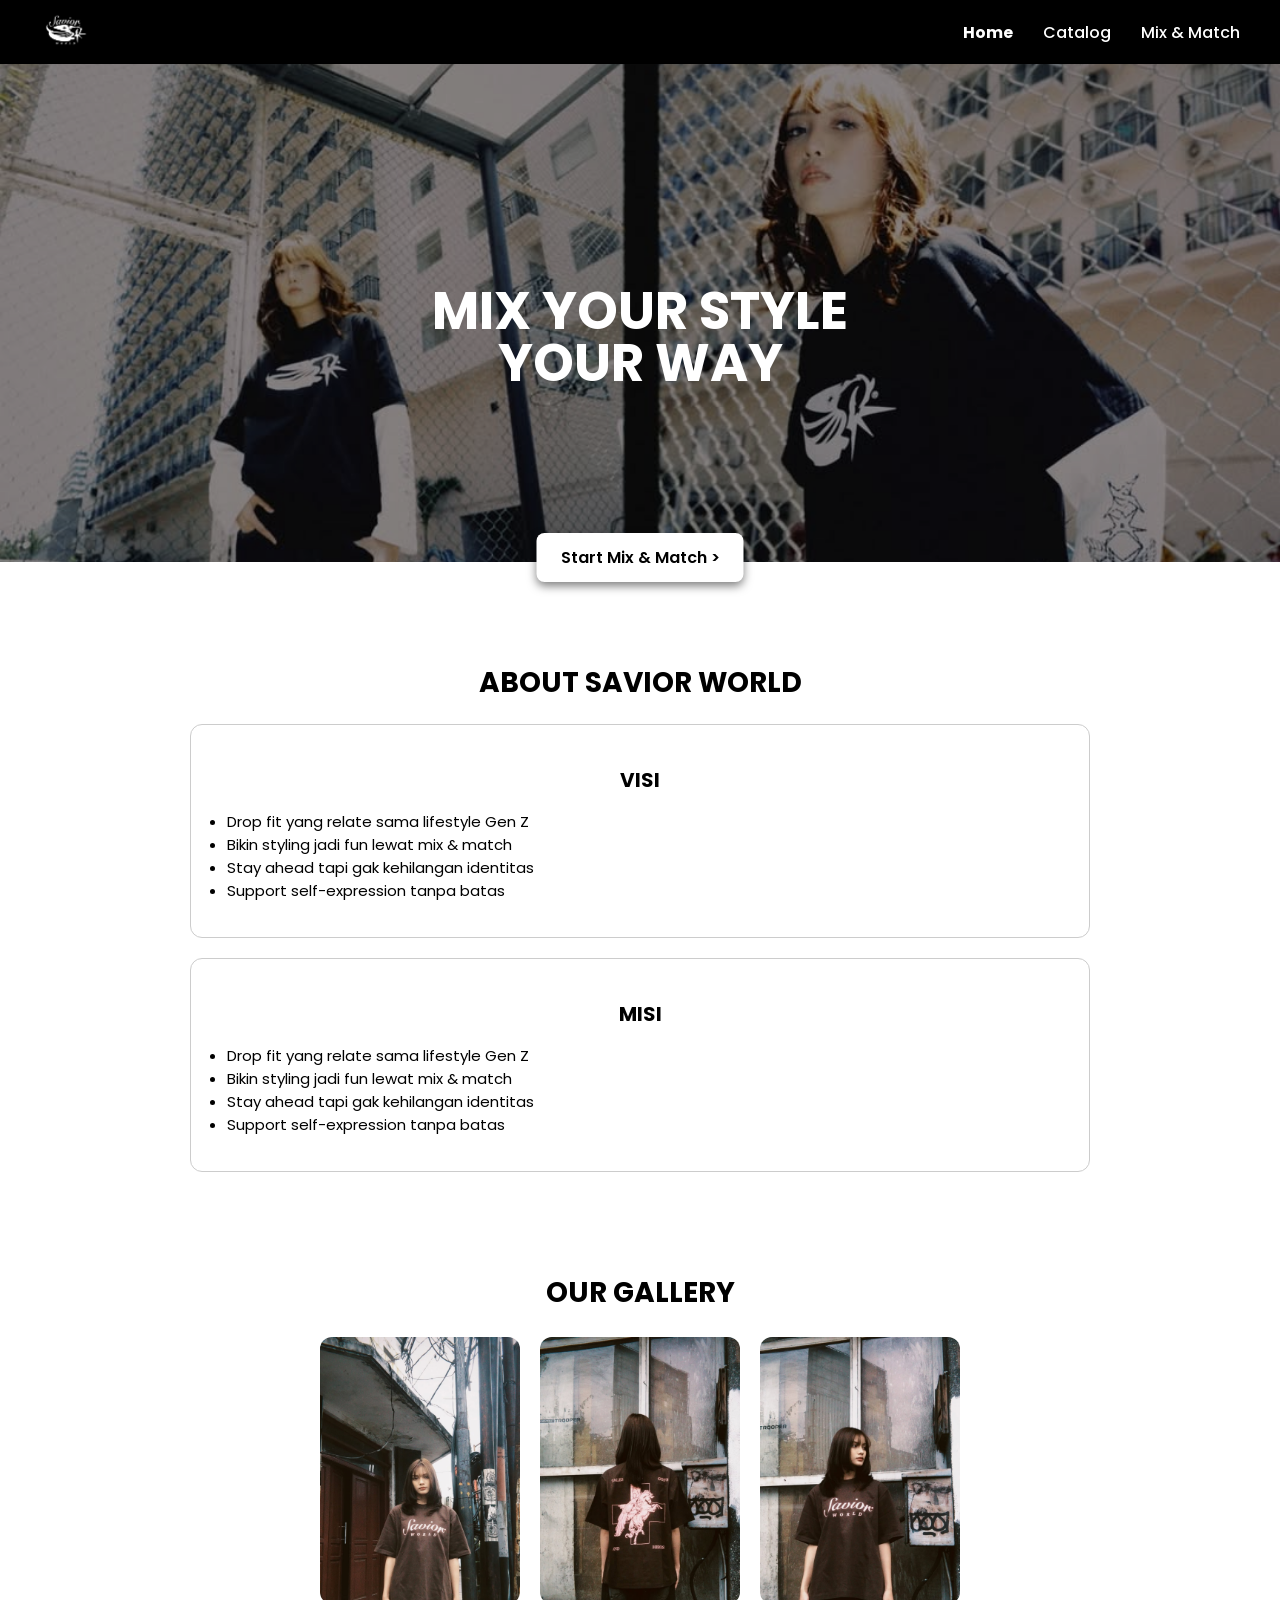
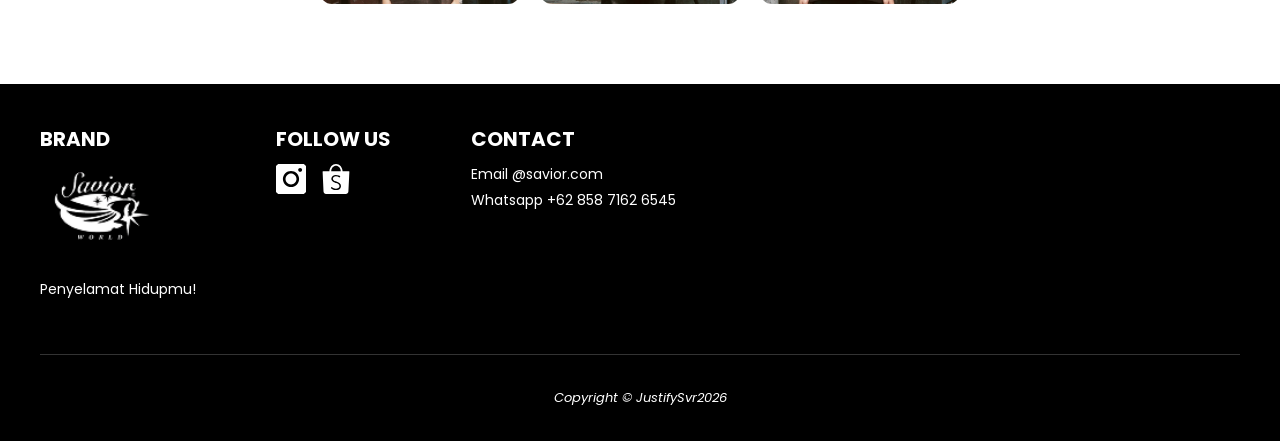
<file: index.html>
<!DOCTYPE html>
<html>
    <head>
        <meta charset="UTF-8">
        <meta name="viewport" content="width=device-width, initial-scale=1.0">
        <title>Savior World</title>
        <link rel="stylesheet" href="https://fonts.googleapis.com/css2?family=Poppins:wght@400;700&display=swap" />
        <link rel="stylesheet" href="css/global.css">
        <link rel="stylesheet" href="css/home.css">
    </head>

    <body>
        <header>
            <nav class="navbar">
                <div class="nav-container">
                    <div class="logo">
                        <img src="image/Logo-Putih-Savior-World.png" alt="Savior World Logo White">
                    </div>

                    <!-- MENU MOBILE -->
                    <div class="hamburger" onclick="toggleMenu()">
                        <img id="burger" src="image/icon/icon-burger.svg" alt="Open Menu">
                    </div>

                    <!-- MENU DESKTOP -->
                    <div class="menu-desktop">
                        <a href="index.html">Home</a>
                        <a href="html/catalog.html">Catalog</a>
                        <a href="html/mixmatch.html">Mix & Match</a>
                    </div>
                </div>
            </nav>

            <!-- OVERLAY MENU MOBILE -->
            <div class="backdrop" id="backdrop" onclick="toggleMenu()"></div> <!-- Biar background gelap saat buka overlay -->
            <div class="overlay" id="overlay">
                <div class="close" onclick="toggleMenu()">
                    <img src="image/icon/icon-close-putih.svg" alt="Close Menu">
                </div>

                <div class="menu-overlay">
                    <a href="index.html">Home</a>
                    <a href="html/catalog.html">Catalog</a>
                    <a href="html/mixmatch.html">Mix & Match</a>
                </div>
            </div>
        </header>

        <!-- ISI HOME -->
        <main>
            <!-- HERO -->
            <section class="hero">
                <img src="image/Foto/Gambar-kolase-cewe.jpg" alt="Hero Image">

                <div class="hero-text">
                    <h1>MIX YOUR STYLE <br> YOUR WAY</h1>
                </div>

                <button class="hero-button">
                    <a href="html/mixmatch.html">Start Mix & Match ></a>
                </button>
            </section>

            <!-- ABOUT -->
            <section class="about">
                <h2>ABOUT SAVIOR WORLD</h2>

                <div class="card">
                    <h3>VISI</h3>
                    <ul>
                        <li>Drop fit yang relate sama lifestyle Gen Z</li>
                        <li>Bikin styling jadi fun lewat mix & match</li>
                        <li>Stay ahead tapi gak kehilangan identitas</li>
                        <li>Support self-expression tanpa batas</li>
                    </ul>
                </div>

                <div class="card">
                    <h3>MISI</h3>
                    <ul>
                        <li>Drop fit yang relate sama lifestyle Gen Z</li>
                        <li>Bikin styling jadi fun lewat mix & match</li>
                        <li>Stay ahead tapi gak kehilangan identitas</li>
                        <li>Support self-expression tanpa batas</li>
                    </ul>
                </div>
            </section>  
            
            <!-- GALLERY -->
            <section class="gallery">
                <h2>OUR GALLERY</h2>
                <p>Swipe here</p>
                
                <div class="gallery-container">
                    <img src="image/Foto/Gambar-cewe-depan-bajucoklat.jpg" alt="Gallery gambar bagian depan">
                    <img src="image/Foto/Gambar-cewe-belakang-bajucoklat.jpg" alt="Gallery gambar bagian belakang">
                    <img src="image/Foto/Gambar-cewe-samping-bajucoklat.jpg" alt="Gallery gambar bagian samping">
                </div>
            </section>
        </main>

        <!-- FOOTER -->
        <footer>
            <div class="footer-container">
                <div class="footer-section brand-section">
                    <h3 class="footer-title">BRAND</h3>
                    <img src="image/Logo-Putih-Savior-World.png" alt="Savior World Logo Putih">
                    <p>Penyelamat Hidupmu!</p>
                </div>

                <div class="footer-section social-section">
                    <h3 class="footer-title">FOLLOW US</h3>

                    <div class="social-icons">
                        <a href="https://www.instagram.com/svr.wrld/">
                            <img src="image/icon/icon_instagram.svg" alt="Instagram">
                        </a>
                        <a href="https://shopee.co.id/eldinosaurrawr?entryPoint=ShopBySearch&searchKeyword=savior%20world">
                            <img src="image/icon/icon_shopee.svg" alt="Shopee">
                        </a>
                    </div>
                </div>

                <div class="footer-section contact-section">
                    <h3 class="footer-title">CONTACT</h3>
                    <p>Email @savior.com</p>
                    <p>Whatsapp +62 858 7162 6545</p>
                </div>
            </div>
            
            <div class="footer-bottom">
                <p>Copyright &copy; JustifySvr2026</p>
            </div>
        </footer>

        <script src="script.js"></script>
    </body>
</html>
</file>
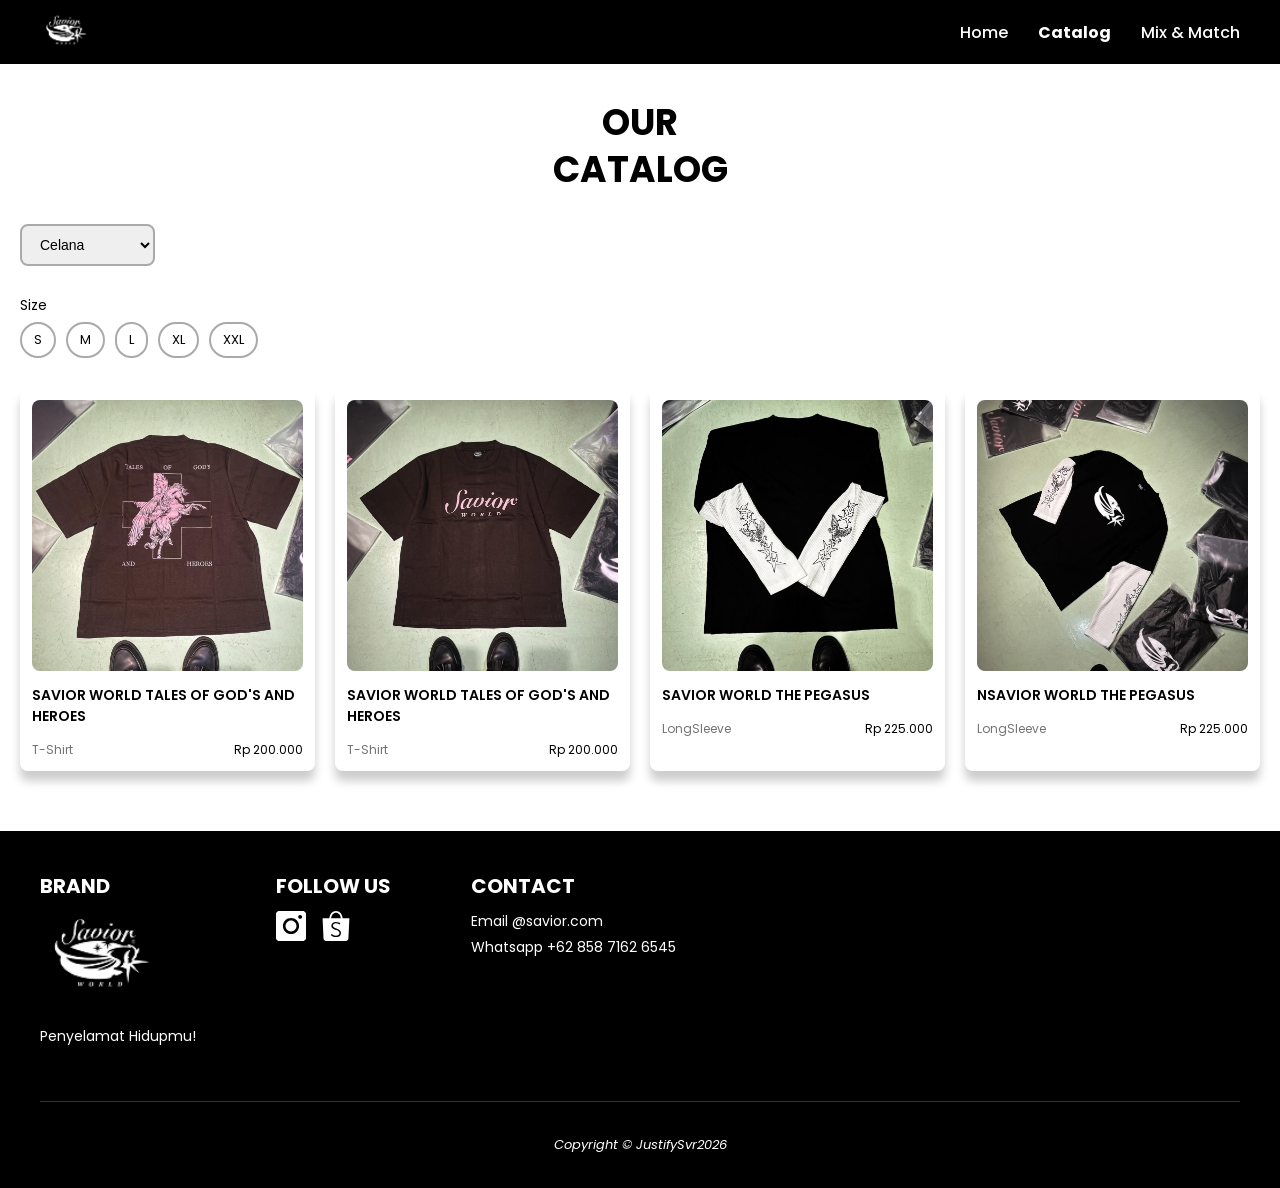
<file: html/catalog.html>
<!doctype html>
<html>
  <head>
    <meta charset="UTF-8">
    <meta name="viewport" content="width=device-width, initial-scale=1.0">
    <title>Savior World</title>
    <link
      rel="stylesheet"
      href="https://fonts.googleapis.com/css2?family=Poppins:wght@400;700&display=swap"
    >
    <link rel="stylesheet" href="../css/global.css">
    <link rel="stylesheet" href="../css/catalog.css">
  </head>

  <body>
    <header>
      <nav class="navbar">
        <div class="nav-container">
          <div class="logo">
            <img src="../image/Logo-Putih-Savior-World.png" alt="Savior World Logo White">
          </div>
    
          <!-- MENU MOBILE -->
          <div class="hamburger" onclick="toggleMenu()">
            <img id="burger" src="../image/icon/icon-burger.svg" alt="Open Menu">
          </div>
    
          <!-- MENU DESKTOP -->
          <div class="menu-desktop">
            <a href="../index.html">Home</a>
            <a href="catalog.html">Catalog</a>
            <a href="mixmatch.html">Mix & Match</a>
          </div>
        </div>
      </nav>
    
      <!-- OVERLAY MENU MOBILE -->
      <div class="backdrop" id="backdrop" onclick="toggleMenu()"></div> <!-- Biar background gelap saat buka overlay -->
      <div class="overlay" id="overlay">
        <div class="close" onclick="toggleMenu()">
          <img src="../image/icon/icon-close-putih.svg" alt="Close Menu">
        </div>
    
        <div class="menu-overlay">
          <a href="../index.html">Home</a>
          <a href="catalog.html">Catalog</a>
          <a href="mixmatch.html">Mix & Match</a>
        </div>
      </div>
    </header>

    <main>
      <section class="title">
        <b>OUR<br />CATALOG</b>
      </section>

      <!-- FILTER -->
      <section class="filter">
        <div class="dropdown">
          <select name="kategori">
            <option value="" disabled selection>Pilih Kategori</option>
            <option value="celana">Celana</option>
            <option value="tshirt">T-shirt</option>
            <option value="longsleeve">Longsleeve</option>
          </select>
        </div>

        <!-- SIZE -->
        <div class="size">
          <p>Size</p>
          <div class="size-list">
            <span>S</span>
            <span>M</span>
            <span>L</span>
            <span>XL</span>
            <span>XXL</span>
          </div>
        </div>
      </section>

      <!-- PRODUCTS CARD -->
      <section class="products">
        <div class="card">
          <img src="../image/Foto/Baju-coklat-belakang.jpg">
          <h3>SAVIOR WORLD TALES OF GOD'S AND HEROES</h3>
          <div class="info">
            <span>T-Shirt</span>
            <span>Rp 200.000</span>
          </div>
        </div>

        <div class="card">
          <img src="../image/Foto/Baju-coklat-depan.jpg">
          <h3>SAVIOR WORLD TALES OF GOD'S AND HEROES</h3>
          <div class="info">
            <span>T-Shirt</span>
            <span>Rp 200.000</span>
          </div>
        </div>

        <div class="card">
          <img src="../image/Foto/Baju-hitam-belakang.jpg">
          <h3>SAVIOR WORLD THE PEGASUS</h3>
          <div class="info">
            <span>LongSleeve</span>
            <span>Rp 225.000</span>
          </div>
        </div>

        <div class="card">
          <img src="../image/Foto/Baju-hitam-depan.jpg">
          <h3>NSAVIOR WORLD THE PEGASUS</h3>
          <div class="info">
            <span class="jenis">LongSleeve</span>
            <span class="harga">Rp 225.000</span>
          </div>
        </div>
      </section>
    </main>

    <!-- PRODUCTS DETAILS -->
    <div class="overlay-details" id="overlay-details">
      <div class="modal">
        <div class="modal-header">
          <p>Product Details</p>
          <span class="close" id="closeBtn">
            <img src="../image/icon/close.svg">
          </span>
        </div>

        <div class="modal-content">
          <div class="product-detail">
            <div class="product-image">
              <img src="../image/Foto/Baju-coklat-belakang.jpg">
            </div>

            <div class="product-info">
              <h3>SAVIOR WORLD TALES OF GOD'S AND HEROES</h3>

              <div class="info">
                <span>T-Shirt</span>
                <span>Rp 200.000</span>
              </div>

              <p><b>Available Sizes:</b></p>
              <div class="size-details">
                <span>S</span><span>M</span><span>L</span><span>XL</span>
              </div>

              <p><b>Available Colors:</b></p>
              <div class="color-details">
                <span>White</span><span>Black</span><span>Brown</span>
              </div>

              <p><b>Size Chart:</b></p>

              <div class="size-chart-table">
                <div class="chart-title">
                  Jenis size: Tinggi dan besar, Reguler<br />
                  Ukuran tubuh
                </div>

                <table>
                  <thead>
                    <tr>
                      <th>Size</th>
                      <th>Tinggi (cm)</th>
                      <th>Lebar bahu (cm)</th>
                    </tr>
                  </thead>

                  <tbody>
                    <tr>
                      <td>M</td>
                      <td>68</td>
                      <td>44</td>
                    </tr>

                    <tr>
                      <td>L</td>
                      <td>72</td>
                      <td>46</td>
                    </tr>

                    <tr>
                      <td>XL</td>
                      <td>74</td>
                      <td>48</td>
                    </tr>
                  </tbody>
                </table>
              </div>

              <p><b>Description</b></p>
              <p>
                <b>Savior “Tales of Gods and Heroes” </b>
                <br>Material: Australian Breeze Cotton 16s 
                <br>Cutting: Boxy Oversize Fit 
                <br>Texture: Soft, breathable, and slightly structured 
                <br>Neck: Ribbed 
                <br>Print: High-quality screen print 
                <br>Finishing: Clean stitching
              </p>
            </div>
          </div>
        </div>

        <div class="modal-buy">
          <a
            href="https://shopee.co.id/eldinosaurrawr?entryPoint=ShopBySearch&searchKeyword=savior%20world"
          >
            <button class="buy-btn">
              <img src="../image/icon/buy.svg" alt="Shopee"> Buy on Shopee
            </button>
          </a>
        </div>
      </div>
    </div>

    <!-- FOOTER -->
    <footer>
      <div class="footer-container">
        <div class="footer-section brand-section">
          <h3 class="footer-title">BRAND</h3>
          <img
            src="../image/Logo-Putih-Savior-World.png"
            alt="Savior World Logo Putih"
          >
          <p>Penyelamat Hidupmu!</p>
        </div>

        <div class="footer-section social-section">
          <h3 class="footer-title">FOLLOW US</h3>

          <div class="social-icons">
            <a href="https://www.instagram.com/svr.wrld/">
              <img src="../image/icon/icon_instagram.svg" alt="Instagram">
            </a>
            <a
              href="https://shopee.co.id/eldinosaurrawr?entryPoint=ShopBySearch&searchKeyword=savior%20world"
            >
              <img src="../image/icon/icon_shopee.svg" alt="Shopee">
            </a>
          </div>
        </div>

        <div class="footer-section contact-section">
          <h3 class="footer-title">CONTACT</h3>
          <p>Email @savior.com</p>
          <p>Whatsapp +62 858 7162 6545</p>
        </div>
      </div>

      <div class="footer-bottom">
        <p>Copyright &copy; JustifySvr2026</p>
      </div>
    </footer>

    <script src="../script.js"></script>
  </body>
</html>
</file>
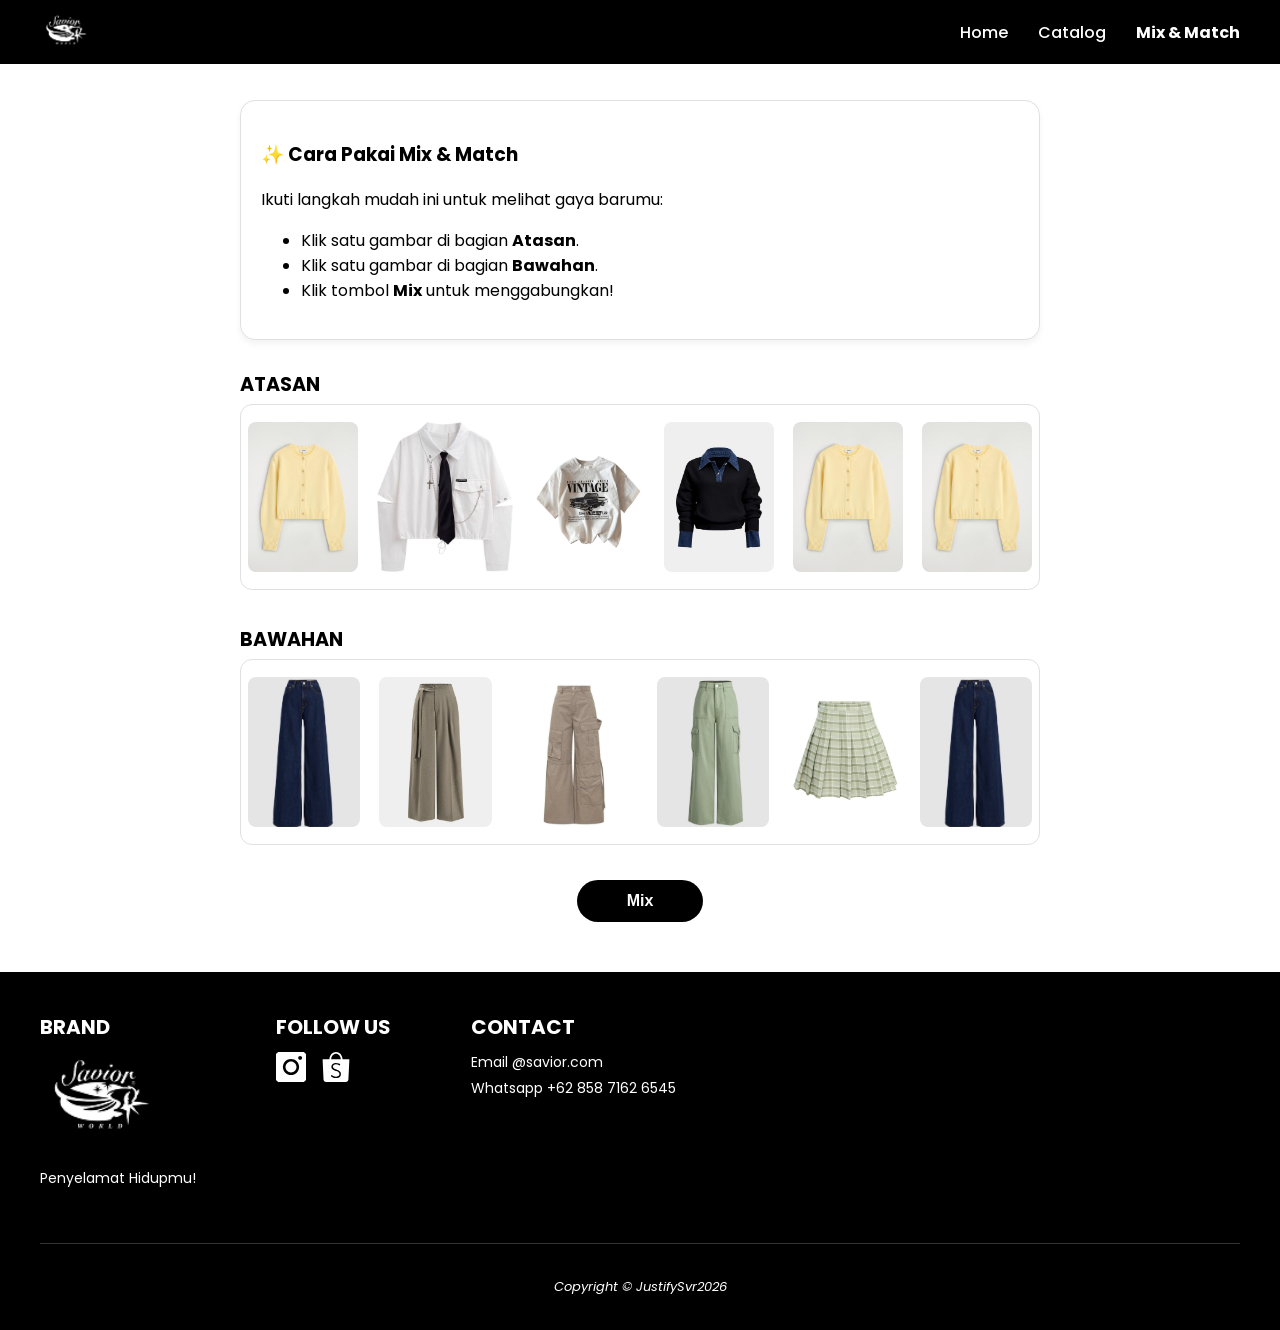
<file: html/mixmatch.html>
<!DOCTYPE html>
<html>

<head>
    <meta charset="UTF-8">
    <meta name="viewport" content="width=device-width, initial-scale=1.0">
    <title>Savior World</title>
    <link rel="stylesheet" href="https://fonts.googleapis.com/css2?family=Poppins:wght@400;700&display=swap"/>
    <link rel="stylesheet" href="../css/global.css">
    <link rel="stylesheet" href="../css/mixmatch.css">
</head>

<body>
    <header>
        <nav class="navbar">
            <div class="nav-container">
                <div class="logo">
                    <img src="../image/Logo-Putih-Savior-World.png" alt="Savior World Logo White">
                </div>
    
                <!--Tampilan mobile-->
                <div class="hamburger" onclick="toggleMenu()">
                    <img id="burger" src="../image/icon/icon-burger.svg" alt="Open Menu">
                </div>
    
                <!--Tampilan Dekstop-->
                <div class="menu-desktop">
                    <a href="../index.html">Home</a>
                    <a href="catalog.html">Catalog</a>
                    <a href="mixmatch.html">Mix & Match</a>
                </div>
            </div>
        </nav>
    
        <!-- OVERLAY MENU MOBILE -->
        <div class="backdrop" id="backdrop" onclick="toggleMenu()"></div> <!-- Biar background gelap saat buka overlay -->
        <div class="overlay" id="overlay">
            <div class="close" onclick="toggleMenu()">
                <img src="../image/icon/icon-close-putih.svg" alt="Close Menu">
            </div>
    
            <div class="menu-overlay">
                <a href="../index.html">Home</a>
                <a href="catalog.html">Catalog</a>
                <a href="mixmatch.html">Mix & Match</a>
            </div>
        </div>
    </header>

    <main>
        <div class="mixmatch-container">
            <div class="guide-card">
                <h3>✨ Cara Pakai Mix & Match</h3>
                <p>Ikuti langkah mudah ini untuk melihat gaya barumu:</p>
                <ul>
                    <li>Klik satu gambar di bagian <b>Atasan</b>.</li>
                    <li>Klik satu gambar di bagian <b>Bawahan</b>.</li>
                    <li>Klik tombol <b>Mix</b> untuk menggabungkan!</li>
                </ul>
            </div>

            <div id="result-display" class="result-area">
                <h3 class="result_title">Your Style Concept:</h3>
                <div id="combined-preview" class="preview-box"></div>
                <hr class="result-divider">
            </div>

            <section class="selection-section">
                <h4>ATASAN</h4>
                <div class="items-grid">
                    <img src="../image/Foto/img_mixmatch_atasan2.jpg" class="item-choice atasan" onclick="pilihItem(this, 'atasan')">
                    <img src="../image/Foto/img_mixmatch_atasan.jpg" class="item-choice atasan" onclick="pilihItem(this, 'atasan')">
                    <img src="../image/Foto/img_mixmatch_atasan3.jpg" class="item-choice atasan" onclick="pilihItem(this, 'atasan')">
                    <img src="../image/Foto/img_mixmatch_atasan4.jpg" class="item-choice atasan" onclick="pilihItem(this, 'atasan')">
                    <img src="../image/Foto/img_mixmatch_atasan2.jpg" class="item-choice atasan" onclick="pilihItem(this, 'atasan')">
                    <img src="../image/Foto/img_mixmatch_atasan2.jpg" class="item-choice atasan" onclick="pilihItem(this, 'atasan')">
                </div>
            </section>

            <section class="selection-section">
                <h4>BAWAHAN</h4>
                <div class="items-grid">
                    <img src="../image/Foto/img_mixmatch_bawahan.jpg" class="item-choice bawahan" onclick="pilihItem(this, 'bawahan')">
                    <img src="../image/Foto/img_mixmatch_bawahan2.jpg" class="item-choice bawahan" onclick="pilihItem(this, 'bawahan')">
                    <img src="../image/Foto/img_mixmatch_bawahan3.jpg" class="item-choice bawahan" onclick="pilihItem(this, 'bawahan')">
                    <img src="../image/Foto/img_mixmatch_bawahan4.jpg" class="item-choice bawahan" onclick="pilihItem(this, 'bawahan')">
                    <img src="../image/Foto/img_mixmatch_bawahan5.jpg" class="item-choice bawahan" onclick="pilihItem(this, 'bawahan')">
                    <img src="../image/Foto/img_mixmatch_bawahan.jpg" class="item-choice bawahan" onclick="pilihItem(this, 'bawahan')">
                </div>
            </section>

            <div class="action-area">
                <button class="btn-mix" onclick="gabungkanStyle()">Mix</button>
            </div>
        </div>
    </main>

    <!-- FOOTER -->
    <footer>
        <div class="footer-container">
            <div class="footer-section brand-section">
                <h3 class="footer-title">BRAND</h3>
                <img src="../image/Logo-Putih-Savior-World.png" alt="Savior World Logo Putih">
                <p>Penyelamat Hidupmu!</p>
            </div>
    
            <div class="footer-section social-section">
                <h3 class="footer-title">FOLLOW US</h3>
    
                <div class="social-icons">
                    <a href="https://www.instagram.com/svr.wrld/">
                        <img src="../image/icon/icon_instagram.svg" alt="Instagram">
                    </a>
                    <a href="https://shopee.co.id/eldinosaurrawr?entryPoint=ShopBySearch&searchKeyword=savior%20world">
                        <img src="../image/icon/icon_shopee.svg" alt="Shopee">
                    </a>
                </div>
            </div>
    
            <div class="footer-section contact-section">
                <h3 class="footer-title">CONTACT</h3>
                <p>Email @savior.com</p>
                <p>Whatsapp +62 858 7162 6545</p>
            </div>
        </div>
    
        <div class="footer-bottom">
            <p>Copyright &copy; JustifySvr2026</p>
        </div>
    </footer>

    <script src="../script.js"></script>
</body>
</html>
</file>
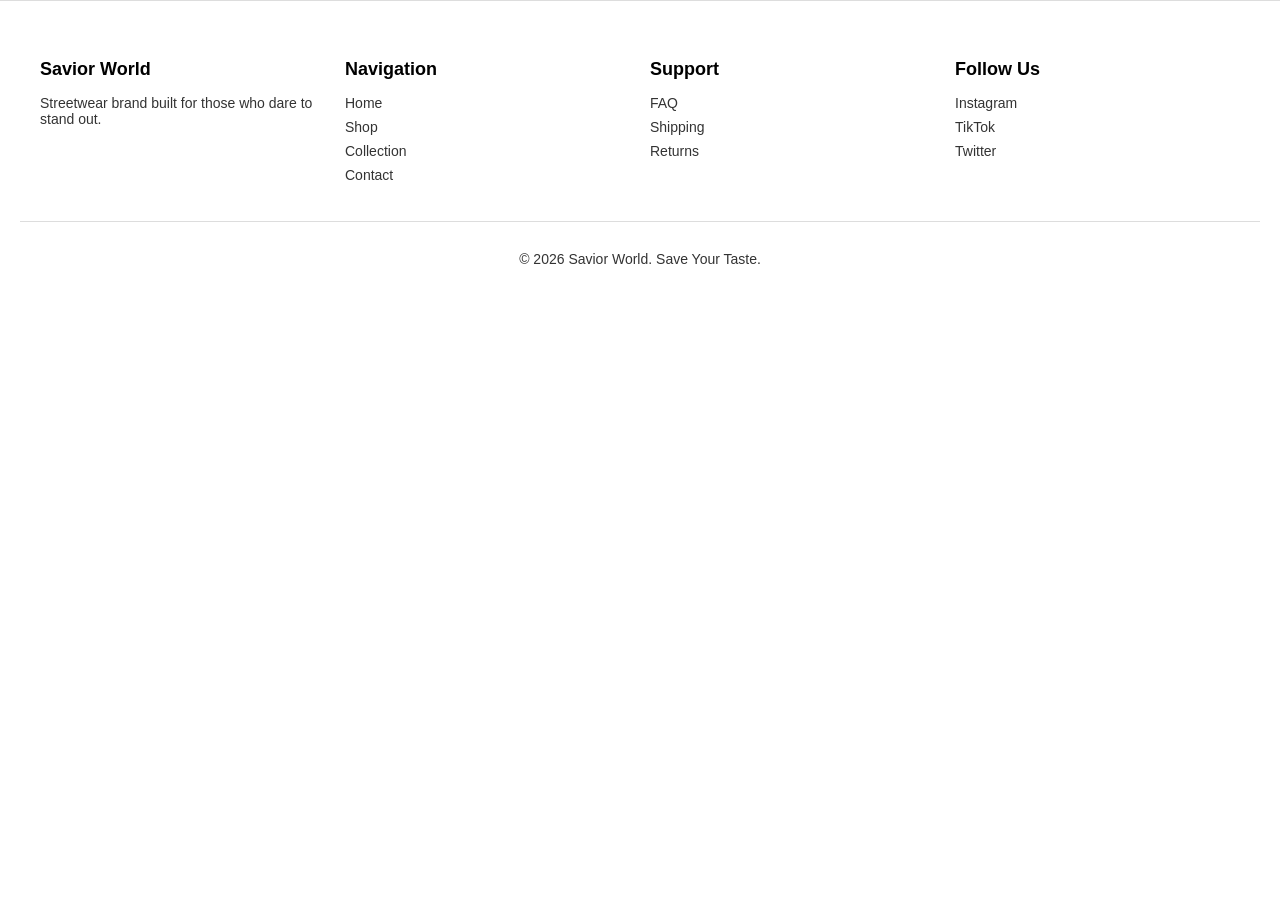
<file: html/savior-world-footer.html>
<!DOCTYPE html>
<html lang="en">
<head>
  <meta charset="UTF-8">
  <meta name="viewport" content="width=device-width, initial-scale=1.0">
  <title>Savior World Footer</title>
  <link rel="stylesheet" href="../css/style-footer.css">
</head>
<body>

  <footer class="footer">
    <div class="footer-container">

      <div>
        <h3>Savior World</h3>
        <p>Streetwear brand built for those who dare to stand out.</p>
      </div>

      <div>
        <h3>Navigation</h3>
        <a href="#">Home</a>
        <a href="#">Shop</a>
        <a href="#">Collection</a>
        <a href="#">Contact</a>
      </div>

      <div>
        <h3>Support</h3>
        <a href="#">FAQ</a>
        <a href="#">Shipping</a>
        <a href="#">Returns</a>
      </div>

      <div>
        <h3>Follow Us</h3>
        <a href="#">Instagram</a>
        <a href="#">TikTok</a>
        <a href="#">Twitter</a>
      </div>

    </div>

    <div class="footer-bottom">
      <p>© 2026 Savior World. Save Your Taste.</p>
    </div>
  </footer>

</body>
</html>
</file>
<file: css/global.css>
/* TAMPILAN MOBILE (DEFAULT) */
body{
    margin: 0;
    font-family: 'Poppins', sans-serif;
}

/* STYLE NAVBAR */
.navbar{
    position: fixed;
    top: 0;
    left: 0;
    width: 100%;
    background: black;
    padding: 12px 0;
    z-index: 1000;
}

.nav-container{
    display: flex;
    justify-content: space-between;
    align-items: center;
    max-width: 1200px;
    margin: 0 auto;
    padding: 0 24px;
}

/* LOGO NAVBAR */
.logo{
    display: flex;
    align-items: center;
}

.logo img{
    height: 40px;
    display: block;
}

/* HAMBURGER NAVBAR */
.hamburger img{
    width: 24px;
    cursor: pointer;
    display: block;
}

/* MENU DESKTOP */
.menu-desktop{
    display: none; /* hidden di tampilan mobile */
}

.menu-desktop a{
    color: white;
    text-decoration: none;
    margin-left: 30px;
    font-weight: 500;
}

.menu-desktop a.active{
    font-weight: 700;
}

/* BACKDROP OVERLAY */
.backdrop{
    position: fixed;
    top: 0;
    left: 0;
    width: 100%;
    height: 100%;
    background: rgba(0, 0, 0, 0.25);
    opacity: 0;
    visibility: hidden;
    z-index: 998;
}

.backdrop.active{
    opacity: 1;
    visibility: visible;
}

/* OVERLAY MENU MOBILE */
.overlay{
    position: fixed;
    top: -50%;
    width: 100%;
    background: black;
    z-index: 999;
    padding: 20px 0;
}

.overlay.active{
    top: 0;
}

.close{
    text-align: right;
    cursor: pointer;
}

.close img{
    width: 24px;
}

/* MENU OVERLAY */
.menu-overlay{
    display: flex;
    flex-direction: column;
    align-items: center;
    margin-top: 20px;
    gap: 20px;
}

.menu-overlay a{
    color: white;
    text-decoration: none;
    font-size: 18px;
    font-weight: 500;
}

main{
    margin-top: 80px;
}

/* STYLE FOOTER */
footer{
    background-color: black;
    color: white;
    padding: 20px 40px;
}

.footer-container{
    margin: 0 auto;
    display: flex;
    flex-wrap: wrap;
    flex-direction: row;
    justify-content: space-between;
    gap: 20px;
}

.footer-section{
    flex: 0 1 auto;
}

.footer-title{
    font-size: 14px;
    font-weight: bold;
    margin-bottom: 10px;
}

.brand-section img{
    width: 120px;
    margin-bottom: 10px;
}

.brand-section p{
    font-size: 14px;
    margin-top: 5px;
}

.social-section{
    text-align: right;
}

.social-icons{
    display: flex;
    gap: 15px;
    justify-content: flex-end;
}

.social-icons img{
    width: 30px;
    height: auto;
}

.contact-section{
    flex: 1 1 100%;
}

.contact-section p{
    font-size: 14px;
    margin: 5px 0;
}

.footer-bottom{
    margin-top: 20px;
    text-align: center;
    font-style: italic;
    font-size: 13px;
    border-top: 1px solid #333;
    padding-top: 20px;
    width: 100%;
}

/* TAMPILAN DESKTOP */
@media (min-width: 768px) {
    .menu-desktop{
        display: flex;
        align-items: center; 
    }

    .hamburger{
        display: none;
    }

    .backdrop{
        display: none;
    }

    .overlay{
        display: none;
    }

    .footer-container{
        flex-direction: row;
        flex-wrap: nowrap;
        justify-content: flex-start;
        gap: 80px;
        align-items: flex-start;
    }

    .footer-title {
        font-size: 20px;
    }

    .footer-section{
        flex: 0 1 auto;
        text-align: left;
    }

    .social-section{
        text-align: left;
    }

    .social-icons{
        justify-content: flex-start;
    }

    .contact-section{
        flex: 0 1 auto;
    }

    .footer-bottom{
        text-align: center;
        margin-top: 40px;
    }
}
</file>
<file: css/home.css>
/* Hero Section */
.hero{
    position: relative;
    width: 100%;
    margin-top: -80px;
    padding-top: 62px;
    z-index: 2;
}

.hero img{
    display: block;
    width: 100%;
    height: auto;
    object-fit: cover;
}

.hero::after{
    content: "";
    position: absolute;
    inset: 0;
    background: rgba(0, 0, 0, 0.4);
}

.hero-text{
    position: absolute;
    top: 60%;
    left: 50%;
    transform: translate(-50%, -50%);
    text-align: center;
    width: 90%;
    z-index: 2;
}

.hero-text h1{
    color: white;
    font-size: 26px;
    font-weight: 700;
    line-height: 1;
}

.hero-button{
    position: absolute;
    bottom: -20px;
    left: 50%;
    transform: translateX(-50%);
    padding: 10px 20px;
    border-radius: 8px;
    border: none;
    background: white;
    font-weight: 600;
    box-shadow: 0 4px 10px rgba(0, 0, 0, 0.5);
    z-index: 3;
    cursor: pointer;
}

.hero-button a{
    color: black;
    text-decoration: none;
    font-family: Poppins;
}

/* About Section */
.about{
    margin-top: 80px;
    padding: 0px 20px;
    text-align: center;
}

.about h2{
    font-size: 18px;
    margin-bottom: 20px;
}

/* Info Cards (Visi & Misi) */
.card{
    border: 1px solid #ccc;
    border-radius: 12px;
    padding: 14px 16px;
    margin-bottom: 20px;
    text-align: left;
}

.card h3{
    margin-bottom: 10px;
    text-align: center;
}

.card ul{
    padding-left: 16px; 
    font-size: 13px;
}

/* Gallery Section */
.gallery{
    margin: 40px 0;
    padding: 0 20px; 
    text-align: center;
}

.gallery h2{
    font-size: 18px;
}

.gallery p{
    font-size: 12px;
    margin-bottom: 16px;
}

/* Container untuk Scroll */
.gallery-container{
    display: flex;
    gap: 20px;
    overflow-x: auto; 
    justify-content: flex-start;
}

/* Menghilangkan scrollbar di Chrome, Safari, dan Edge */
.gallery-container::-webkit-scrollbar {
    display: none;
}

.gallery-container img{
    width: 120px; 
    border-radius: 12px;
}

@media (min-width: 768px) {
    .hero{
        margin: -80px auto 0;
    }

    .hero img{
        height: 500px;
        object-fit: cover;
    }
    .hero-text h1{
        font-size: 52px;
    }

    .hero-button{
        font-size: 16px;
        padding: 12px 24px;
    }

    .about{
        max-width: 900px;
        margin: 100px auto;
    }

    .about h2{
        font-size: 28px;
    }

    .card{
        padding: 20px;
    }

    .card h3{
        font-size: 20px;
    }

    .card ul{
        font-size: 15px;
    }

    .gallery{
        max-width: 1000px;
        margin: 80px auto;
    }

    .gallery h2{
        font-size: 28px;
    }

    .gallery p{
        display: none;
    }

    .gallery-container{
        justify-content: center;
    }

    .gallery-container img{
        width: 200px;
    }
}
</file>
<file: css/catalog.css>
main{
  display: flex;
  flex-direction: column;
  gap: 30px;
  padding: 20px;
}

.title {
  text-align: center;
  font-size: 26px;
  font-weight: 700;
  line-height: 1.3;
}

.filter {
  display: flex;
  flex-direction: column;
  gap: 15px;
}

.dropdown select {
  border: 2px solid #aaa;
  border-radius: 8px;
  padding: 10px 14px;
  font-size: 14px;
  cursor: pointer;
}

.size{
  display:flex;
  flex-direction:column;
}

.size p{
  font-size: 14px;
  margin-bottom: 6px;
}

.size-list {
  display: flex;
  flex-wrap: wrap;
  gap: 10px;
}

.size-list span {
  border: 2px solid #aaa;
  border-radius: 25px;
  padding: 6px 12px;
  font-size: 13px;
  cursor: pointer;
}

.size-list span.active{
  border-color: black;
}

.products {
  display: grid;
  grid-template-columns: repeat(2, 1fr);
  gap: 20px;
}

.products .card {
  padding: 12px;
  margin-bottom: 40px;
  border-radius: 8px;
  box-shadow: 0 10px 10px rgba(0, 0, 0, 0.2);
  cursor: pointer;
}

.products .card img {
  width: 100%;
  aspect-ratio: 1/1;
  object-fit: cover;
  border-radius: 8px;
  display: block
}

.products .card h3 {
  font-size: 14px;
  font-weight: 600;
}

.info {
  display: flex;
  justify-content: space-between;
  font-size: 12px;
}

.info span:first-child {
  color: #737373;
}

.info span:last-child {
  color: black;
}

/* OVERLAY */
.overlay-details {
  position: fixed;
  top: 0;
  left: 0;
  width: 100%;
  height: 100%;
  background: rgba(0,0,0,0.4);
  display: none;
  justify-content: center;
  align-items: center;
  padding-top:20px;
  overflow-y: auto;
}

.modal {
  background: white;
  max-width: 366px;
  max-height: 85vh;
  border-radius: 8px;
  display: flex;
  flex-direction: column;
  margin: 20px;
}

.modal-header {
  display: flex;
  justify-content: space-between;
  align-items: center;
  padding: 0 18px;
  font-weight: bold;
  font-size: 16px;
}

.close {
  width: 20px;
  height: 20px;
  cursor: pointer;
}

/* SCROLLL */
.modal-content {
  padding: 16px;
  overflow-y: auto;
  flex: 1;
}

.modal-content img {
  width: 100%;
  border-radius: 8px;
}

.size-details {
  display: flex;
  gap: 10px;
  flex-wrap: wrap; 
}

.size-details span, 
.color-details span{
  border: none;
  font-size: 13px;
  color: #555;
}

.color-details {
  display: flex;
  gap: 10px;
  flex-wrap: wrap; 
}

.size-chart-table{
  margin-top:10px;
}

.chart-title{
  background:#666;
  color:white;
  text-align:center;
  padding:10px;
  font-size:12px;
}

.size-chart-table table{
  width:100%;
  border-collapse:collapse;
}

.size-chart-table th{
  background:black;
  color:white;
  font-size:12px;
  padding:8px;
}

.size-chart-table td{
  border:2px solid black;
  text-align:center;
  padding:8px;
  font-size:12px;
  background:#bfbfbf;
}

.modal-buy {
  padding: 15px;
}

.buy-btn {
  width: 100%;
  padding: 15px;
  border: none;
  background: black;
  color: white;
  border-radius: 8px;
  font-size: 11px;
  display: flex;
  align-items: center;
  justify-content: center;
  cursor: pointer;
}

.buy-btn img {
  width: 16px;
  height: 16px;
}

.product-detail{
  display:flex;
  flex-direction:column;
  gap:10px;
}

.product-image img{
  width:100%;
  border-radius:8px;
  aspect-ratio: 1/1;
  object-fit: cover;
}

.product-info{
  display:flex;
  flex-direction:column;
  gap:10px;
}

.product-info h3{
  font-size: 18px;
}

.product-info p{
  font-size: 13px;
}

@media (min-width:768px){

  .title{
    font-size: 36px;
  }

  .modal{
    max-width:900px;
  }

  .products{
    grid-template-columns: repeat(4, 1fr);
  }

  .product-detail{
    flex-direction:row;
  }

  .product-image{
    flex: 0.8;
    max-width: 350px;
  }

  .product-image img{
    aspect-ratio: 1/1 ;
  }

  .modal{
    max-width: 900px;
  }

}
</file>
<file: css/mixmatch.css>
/* Container Utamaa */
.mixmatch-container {
    padding: 20px;
    max-width: 800px;
    margin: 0 auto;
}

h4 {
    margin-bottom: 5px;
}

/* Card Panduan */
.guide-card {
    background: #ffffff;
    border: 1px solid #e0e0e0;
    border-radius: 15px;
    padding: 20px;
    margin-bottom: 30px;
    box-shadow: 0 4px 6px rgba(0,0,0,0.05);
}

/* Grid Pilihan Baju  */
.items-grid {
    display: flex;
    border: 1px solid #e0e0e0;
    border-radius: 12px;
    margin-bottom: 35px;
    gap: 15px;
    /* scroll smping */
    overflow-x: auto; 
    padding: 15px 5px;
}

.item-choice {
    width: 120px;
    height: 120px;
    object-fit: cover;
    border-radius: 10px;
    cursor: pointer;
    border: 2px solid transparent; 
    transition: all 0.3s ease;
}

/* Efek stroke hitam saat diklik */
.item-choice.active {
    border: 2px solid black !important;
    transform: scale(1.08); 
    box-shadow: 0 4px 10px rgba(0,0,0,0.1);
}

/* Area hasil menjadi vertikal */
.result-area {
    display: none;
    text-align: center;
    background-color: #f1f1f1;
    padding: 20px;
    border-radius: 15px;
    margin-top: 20px;
    margin-bottom: 30px;
}

.result-title{
    font-style: italic;
}

.result-divider{
    margin-top: 20px;
    border: 0;
    border-top: 0.5px solid #eee;
}

.preview-box {
    display: flex;
    justify-content: center;
    /* Tumpuk gambar */
    flex-direction: column; 
    align-items: center;    
    gap: 10px;              
}

.preview-box img {
    width: 200px;           
    height: auto;
    border-radius: 10px;
}

/* Tombol Mix bawah*/
.btn-mix {
    background: black;
    color: white;
    padding: 12px 50px;
    border-radius: 25px;
    border: none;
    cursor: pointer;
    font-weight: bold;
    font-size: 16px;
    display: block;
    margin: 30px auto; 
    transition: 0.2s;
}

.btn-mix:hover {
    background: #333;
    transform: translateY(-2px);
}

@media (min-width: 768px) {
    .item-choice {
        width: 150px;
        height: 150px;
    }

    h4 {
        font-size: 1.2rem;
    }
}
</file>
<file: css/style-footer.css>
body {
  margin: 0;
  font-family: Arial, sans-serif;
  background: #ffffff;
  color: #000000;
}

.footer {
  background: #ffffff;
  padding: 40px 20px;
  border-top: 1px solid #ddd;
}

.footer-container {
  max-width: 1200px;
  margin: auto;
  display: grid;
  grid-template-columns: repeat(auto-fit, minmax(200px, 1fr));
  gap: 20px;
}

.footer h3 {
  margin-bottom: 15px;
  font-size: 18px;
  color: #000;
}

.footer p, .footer a {
  font-size: 14px;
  color: #333;
  text-decoration: none;
  display: block;
  margin-bottom: 8px;
}

.footer a:hover {
  color: #000;
}

.footer-bottom {
  text-align: center;
  margin-top: 30px;
  border-top: 1px solid #ddd;
  padding-top: 15px;
  font-size: 13px;
  color: #555;
}
</file>
